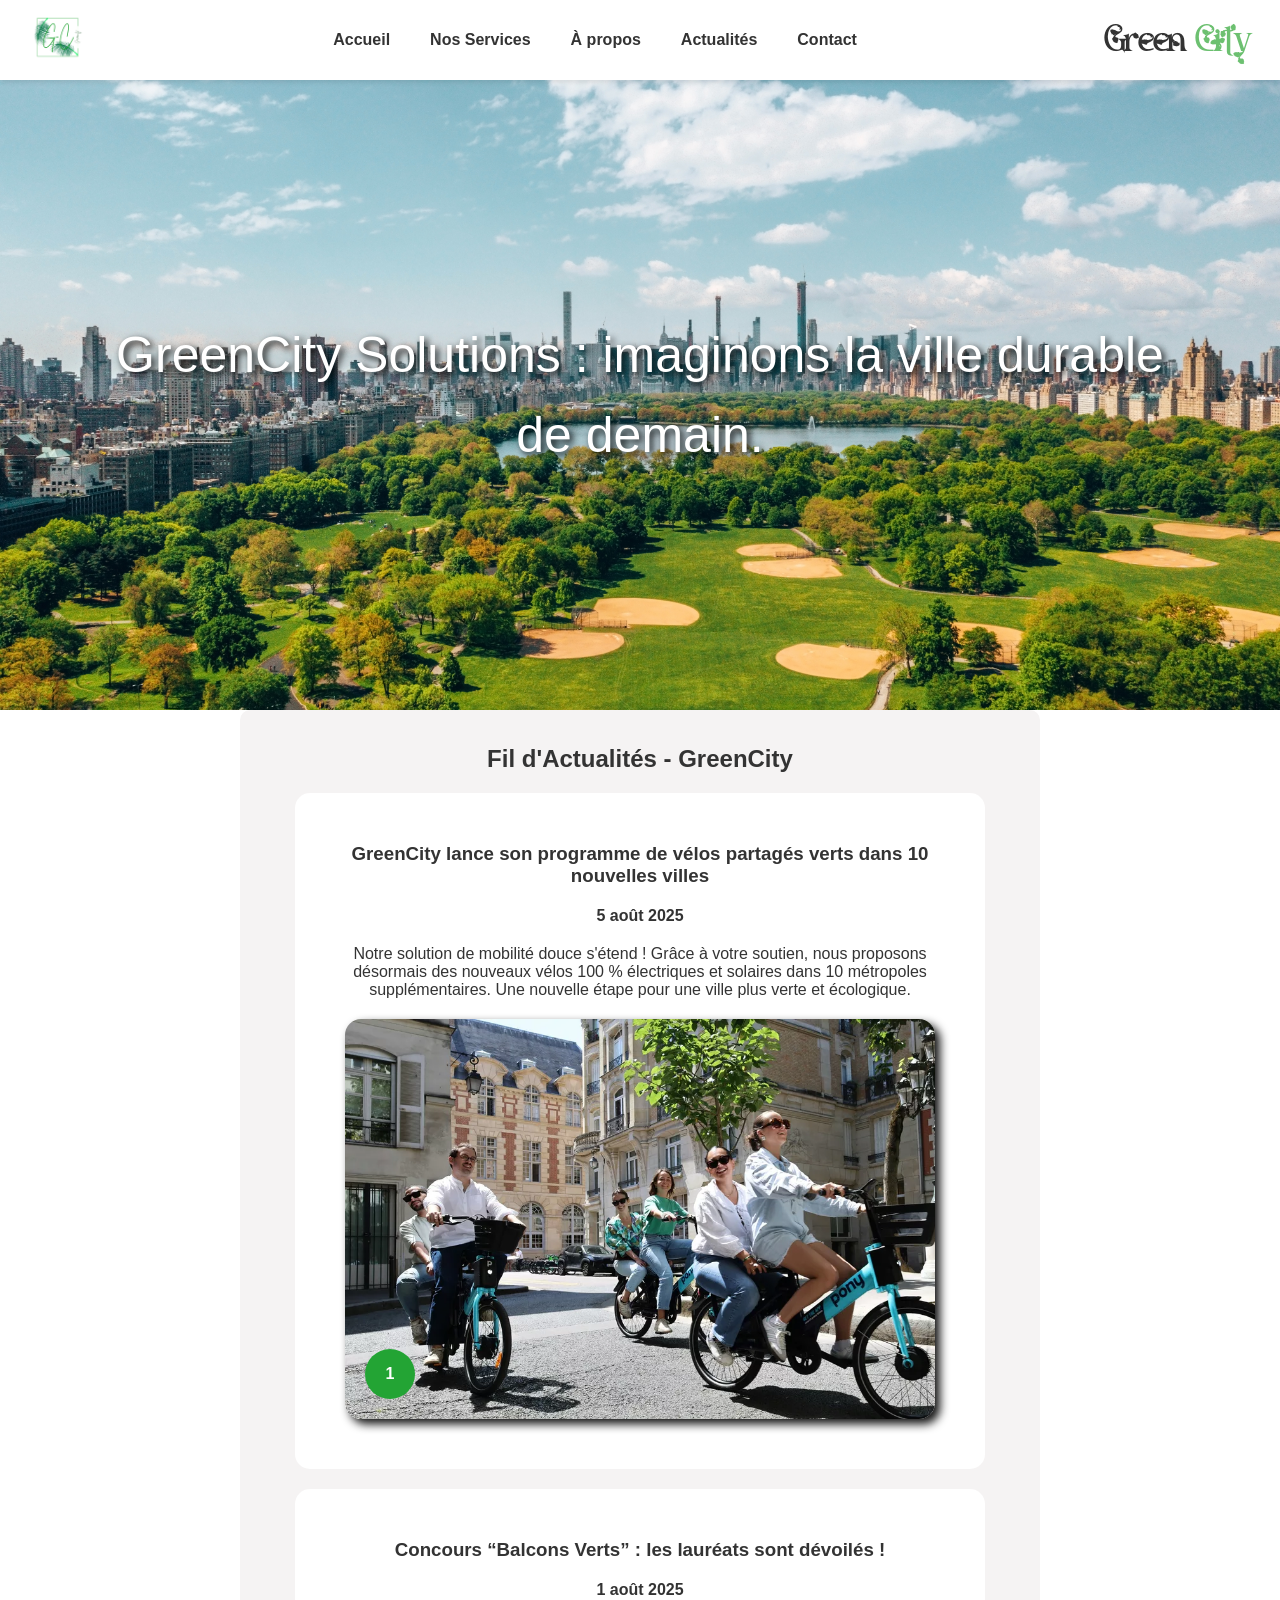
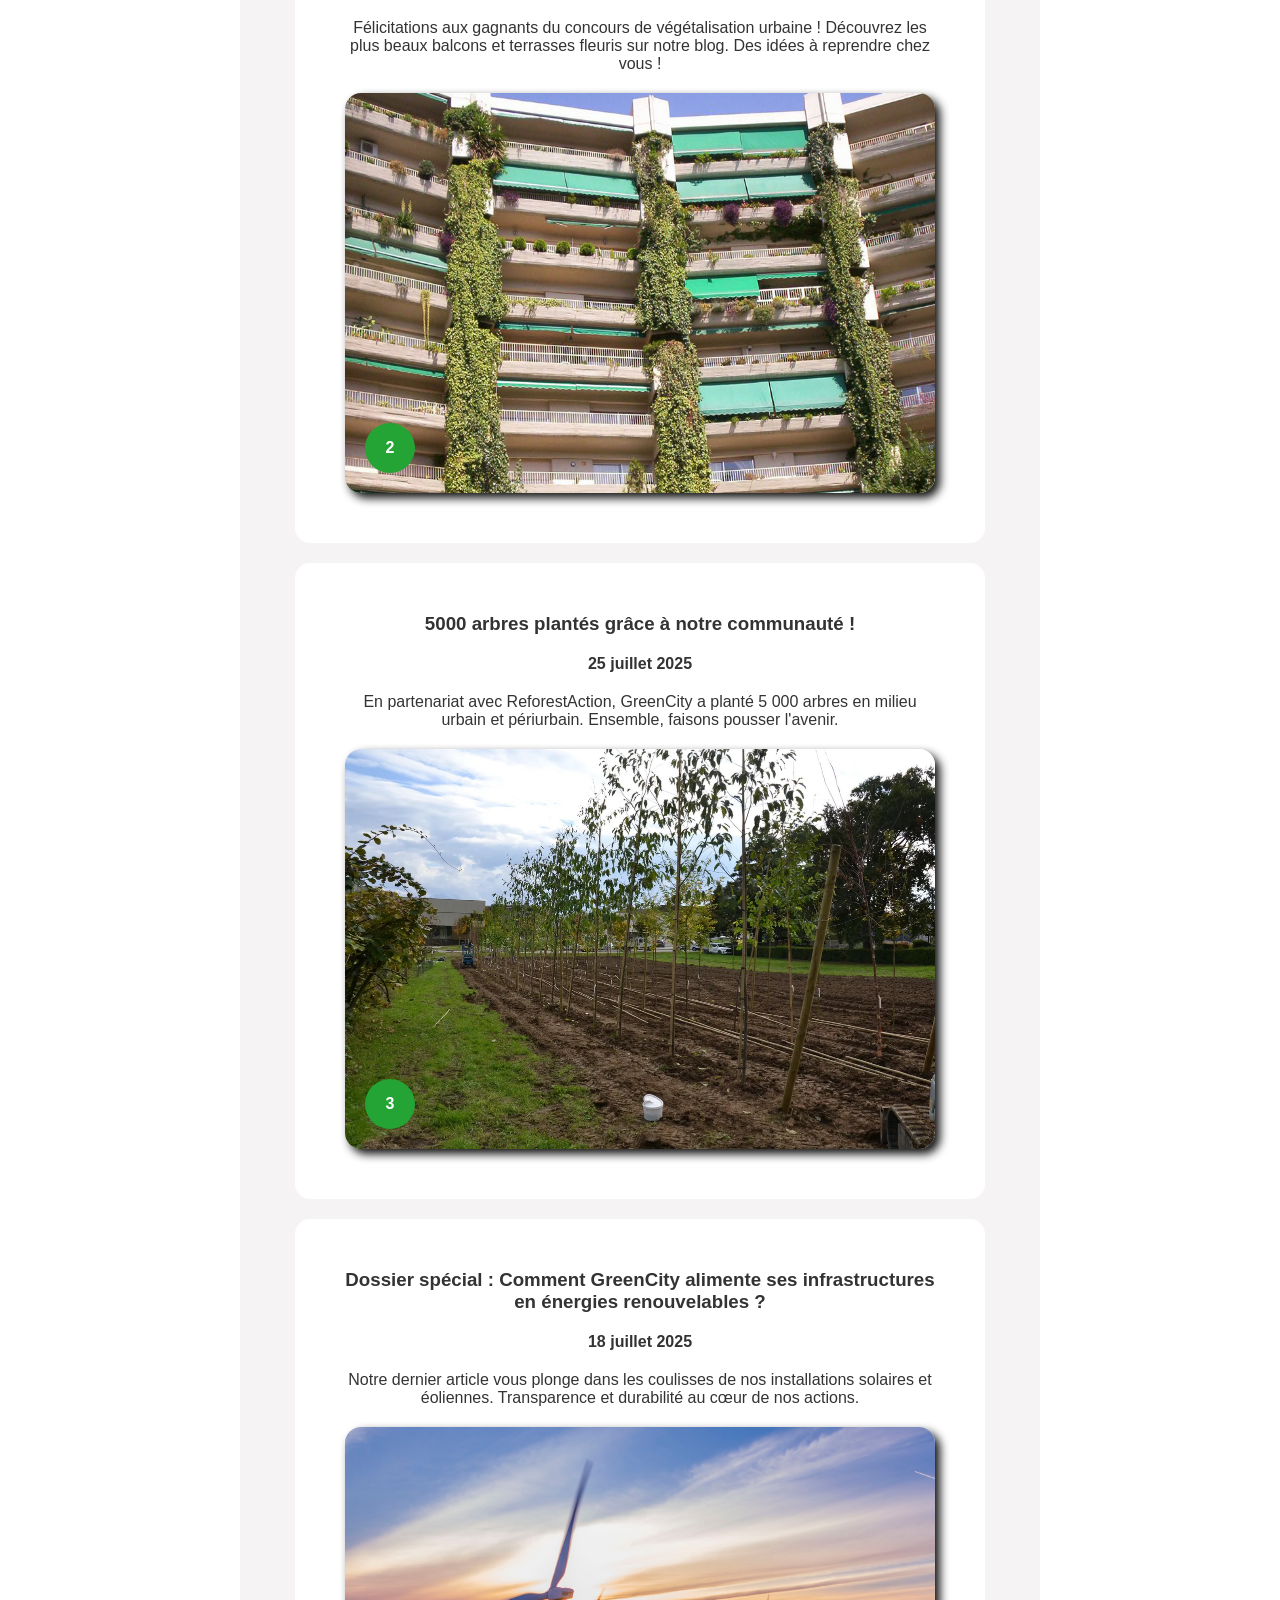
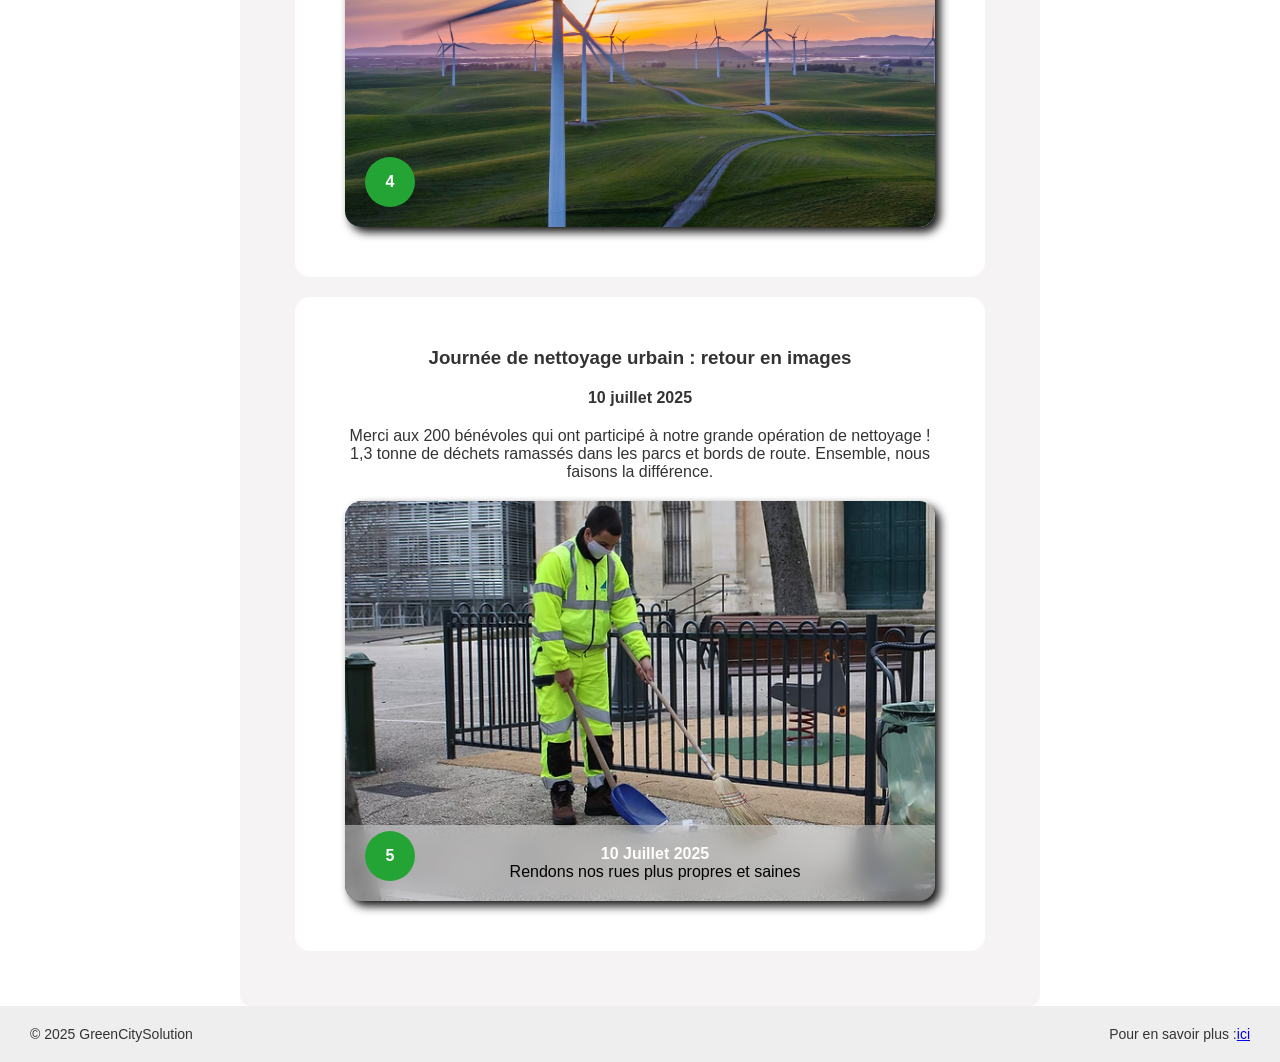
<file: Green_actu/indexactualité.html>
<!--Html Actualités-->

<!DOCTYPE html>
<html lang="en">
<head>
    <meta charset="UTF-8">
    <meta name="viewport" content="width=device-width, initial-scale=1.0">
    <title>GreenCity</title>
    <link rel="stylesheet" href="../Green_actu/style4.css/actualité.css">
  <link href="https://cdn.discordapp.com/attachments/1399741780542623799/1402204573246029964/NATURAL_FOLKLORE_DEMO.otf?ex=68931045&is=6891bec5&hm=fb37568f567a6428057d4f90b2d0881cb2ea9f1a225c21dfa65404b3b1bea9c2&" rel="stylesheet">
    <link rel="shortcut icon" href="../Green_accueil/image/logoarrondis.png" />
</head>
<body>
    <!-- ici c'est la nav bar :) -->
  <nav class="navbar">
    <div class="logo-navbar">
      <a href="../index.html">
        <img src="../Green_accueil/image/logo_green.png" alt="Logo GreenCity"/> 
      </a>
    </div>
    <div class="menu-navbar">
      <a href="../index.html">Accueil</a>
      <a href="../Green_nosservices/index(Nos-Services).html">Nos Services</a>
      <a href="../Green_apropos/apropos.html">À propos</a>
      <a href="#">Actualités</a>
      <a href="../Green_contact/indexcontact.html">Contact</a>
    </div>
    <div class="titre-navbar">
      <h1>Green <span>City</span></h1>
    </div>
  </nav>

  <!-- header, ici c'est la phrase d'accroche -->
  <header>
    <div class="hero-center">
      <p class="accroche">
       GreenCity Solutions : imaginons la ville durable de demain.
      </p>
    </div>
  </header>
<section id="news-feed" style="font-family: Arial, sans-serif; max-width: 800px; margin: auto;">
    <h1> Fil d'Actualités - GreenCity</h1>

  <!--Section Actu 1-->
   <article>
    <div class="annonce-text">
    <h3> GreenCity lance son programme de vélos partagés verts dans 10 nouvelles villes</h3>
    <p><strong> 5 août 2025</strong></p>
    <p>Notre solution de mobilité douce s'étend ! Grâce à votre soutien, nous proposons désormais des nouveaux vélos 100 % électriques et solaires dans 10 métropoles supplémentaires. Une nouvelle étape pour une ville plus verte et écologique. </p>
  </div>
  
    <!--Carte Actu 1-->

<div class="wrapper">
  <div class="container">
    <input type="radio" name="carte" id="c1" checked>
    <label for="c1" class="card">
      <div class="icon">1</div>
      <div class="description">
        <h4>5 Août 2025</h4>
        <p><strong>Vélos pour tous!!</p></strong>
      </div>
    </label>
  </div>
</div>
  </div>
</article>


  <!--Section Actu 2-->
   <article>
    <div class="annonce-text">
    <h3> Concours “Balcons Verts” : les lauréats sont dévoilés !</h3>
    <p><strong> 1 août 2025</strong></p>
    <p>Félicitations aux gagnants du concours de végétalisation urbaine ! Découvrez les plus beaux balcons et terrasses fleuris sur notre blog. Des idées à reprendre chez vous ! </p>
</div>

    <!--Image Actu 2-->
<div class="wrapper">
  <div class="container">
    <input type="radio" name="carte" id="c2" checked>
    <label for="c2" class="card">
      <div class="icon">2</div>
      <div class="description">
        <h4>1 Août 2025</h4>
        <p>Acceuilez le vert dans vos maisons!!</p>
      </div>
    </label>
  </div>
</div>
</article>

  <!--Section Actu 3-->
  <article>
    <div class="annonce-text">
    <h3> 5000 arbres plantés grâce à notre communauté !</h3>
    <p><strong> 25 juillet 2025</strong></p>
    <p>En partenariat avec ReforestAction, GreenCity a planté 5 000 arbres en milieu urbain et périurbain. Ensemble, faisons pousser l'avenir.</p>
</div>
    <!--Image Actu 3-->

    <div class="wrapper">
  <div class="container">
    <input type="radio" name="carte" id="c3" checked>
    <label for="c3" class="card">
      <div class="icon">3</div>
      <div class="description">
        <h4>25 Juillet 2025</h4>
        <p>Plantons un nouvel avenir!!</p>
      </div>
    </label>
  </div>
</div>

</article>

  <!--Section Actu 4-->
  <article>
    <div class="annonce-text">
    <h3>Dossier spécial : Comment GreenCity alimente ses infrastructures en énergies renouvelables ?</h3>
    <p><strong>18 juillet 2025</strong></p>
    <p>Notre dernier article vous plonge dans les coulisses de nos installations solaires et éoliennes. Transparence et durabilité au cœur de nos actions.</p>
</div>

    <!--Image Actu 4-->

<div class="wrapper">
  <div class="container">
  <input type="radio" name="carte" id="c4" checked>
    <label for="c4" class="card">
      <div class="icon">4</div>
      <div class="description">
        <h4>18 Juillet 2025</h4>
        <p>Energies renouvelables</p>
      </div>
    </label>
  </div>
</div>

</article>

  <!--Section Actu 5-->
  <article>
    <div class="annonce-text">
    <h3> Journée de nettoyage urbain : retour en images</h3>
    <p><strong> 10 juillet 2025</strong></p>
    <p>Merci aux 200 bénévoles qui ont participé à notre grande opération de nettoyage ! 1,3 tonne de déchets ramassés dans les parcs et bords de route. Ensemble, nous faisons la différence.</p>
</div>

    <!--Image Actu 5-->
        <div class="wrapper">
        <div class="container">
        <input type="radio" name="carte" id="c5" checked>
          <label for="c5" class="card">
      <div class="icon">5</div>
      <div class="description">
        <h4>10 Juillet 2025</h4>
        <p>Rendons nos rues plus propres et saines</p>
      </div>
    </label>
  </div>
</div>

</article>
</section>
 <!-- footer (bas de page) -->
  <footer>
    <p>© 2025 GreenCitySolution</p>
    <p>Pour en savoir plus :<a href="https://www.campus-motech.fr/">ici</a></p>
  </footer>
</body>
</html>

<!--Fin Html Actualités-->
</file>
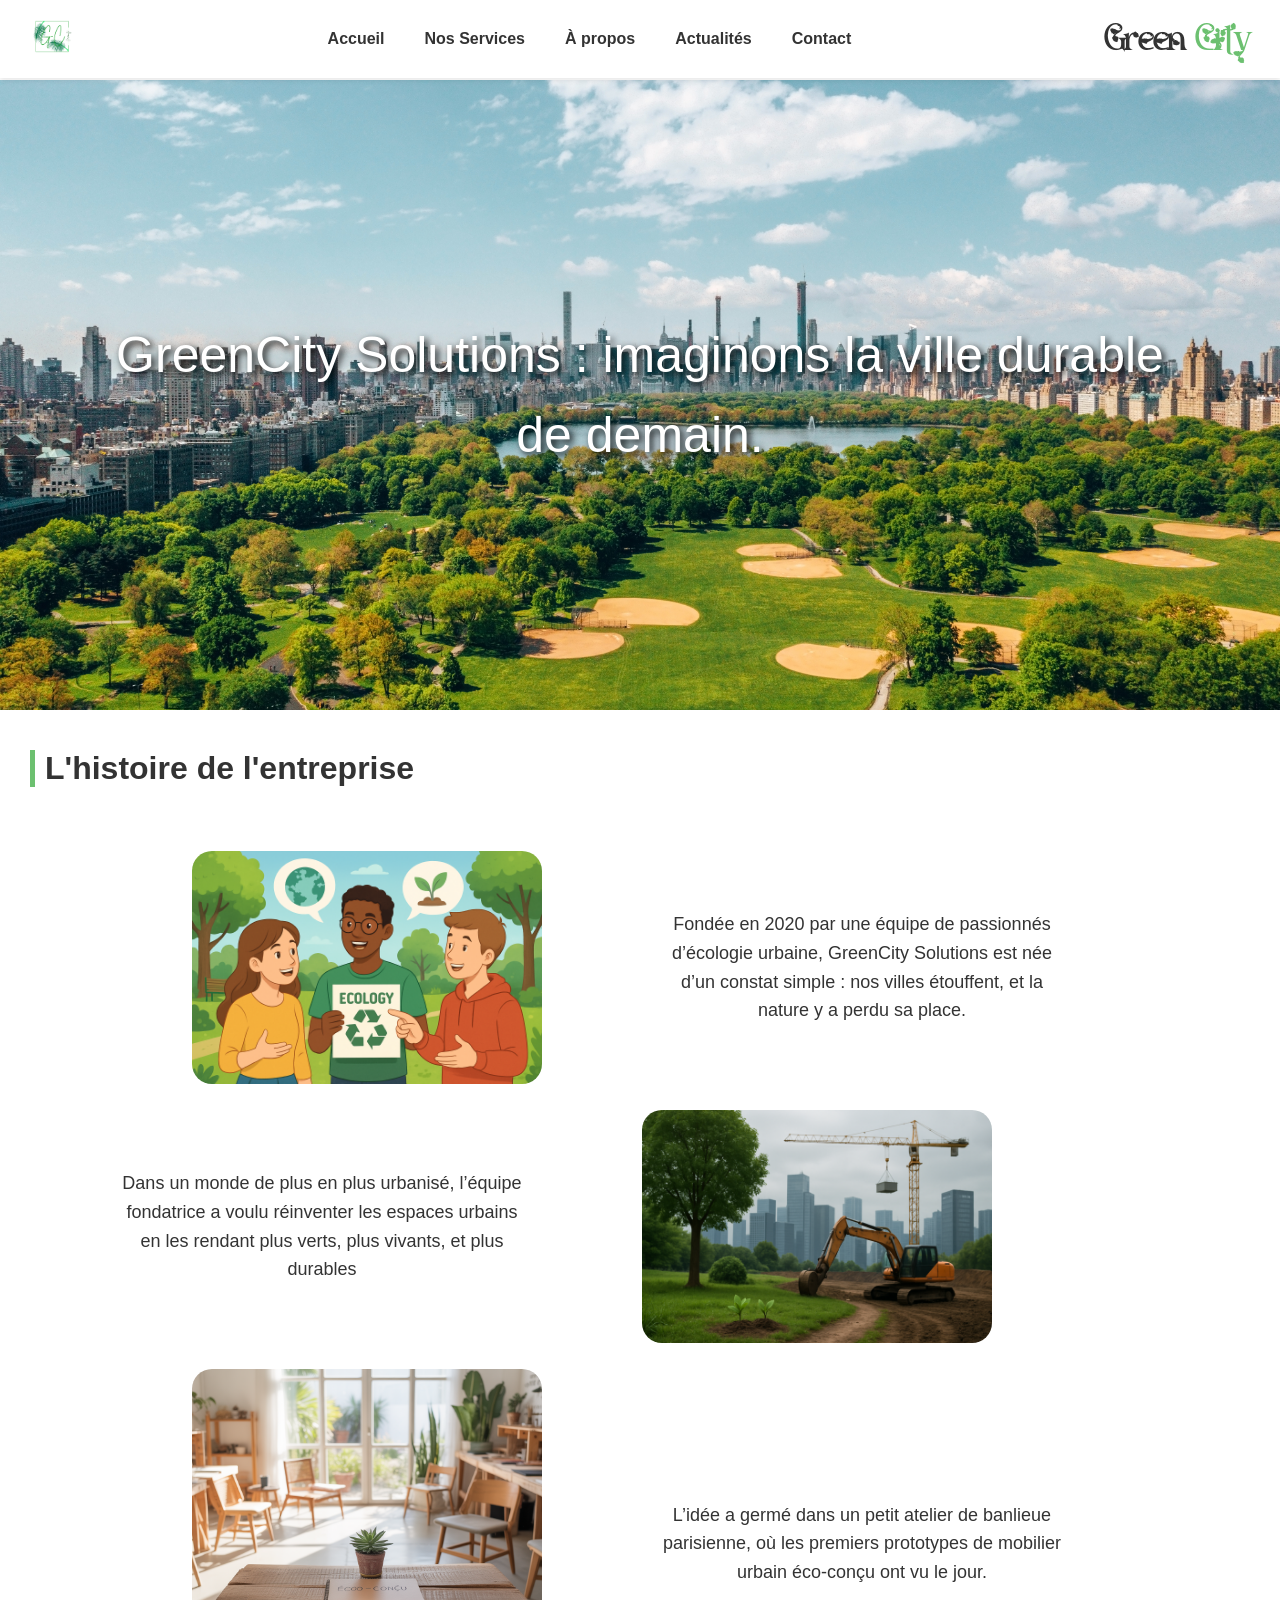
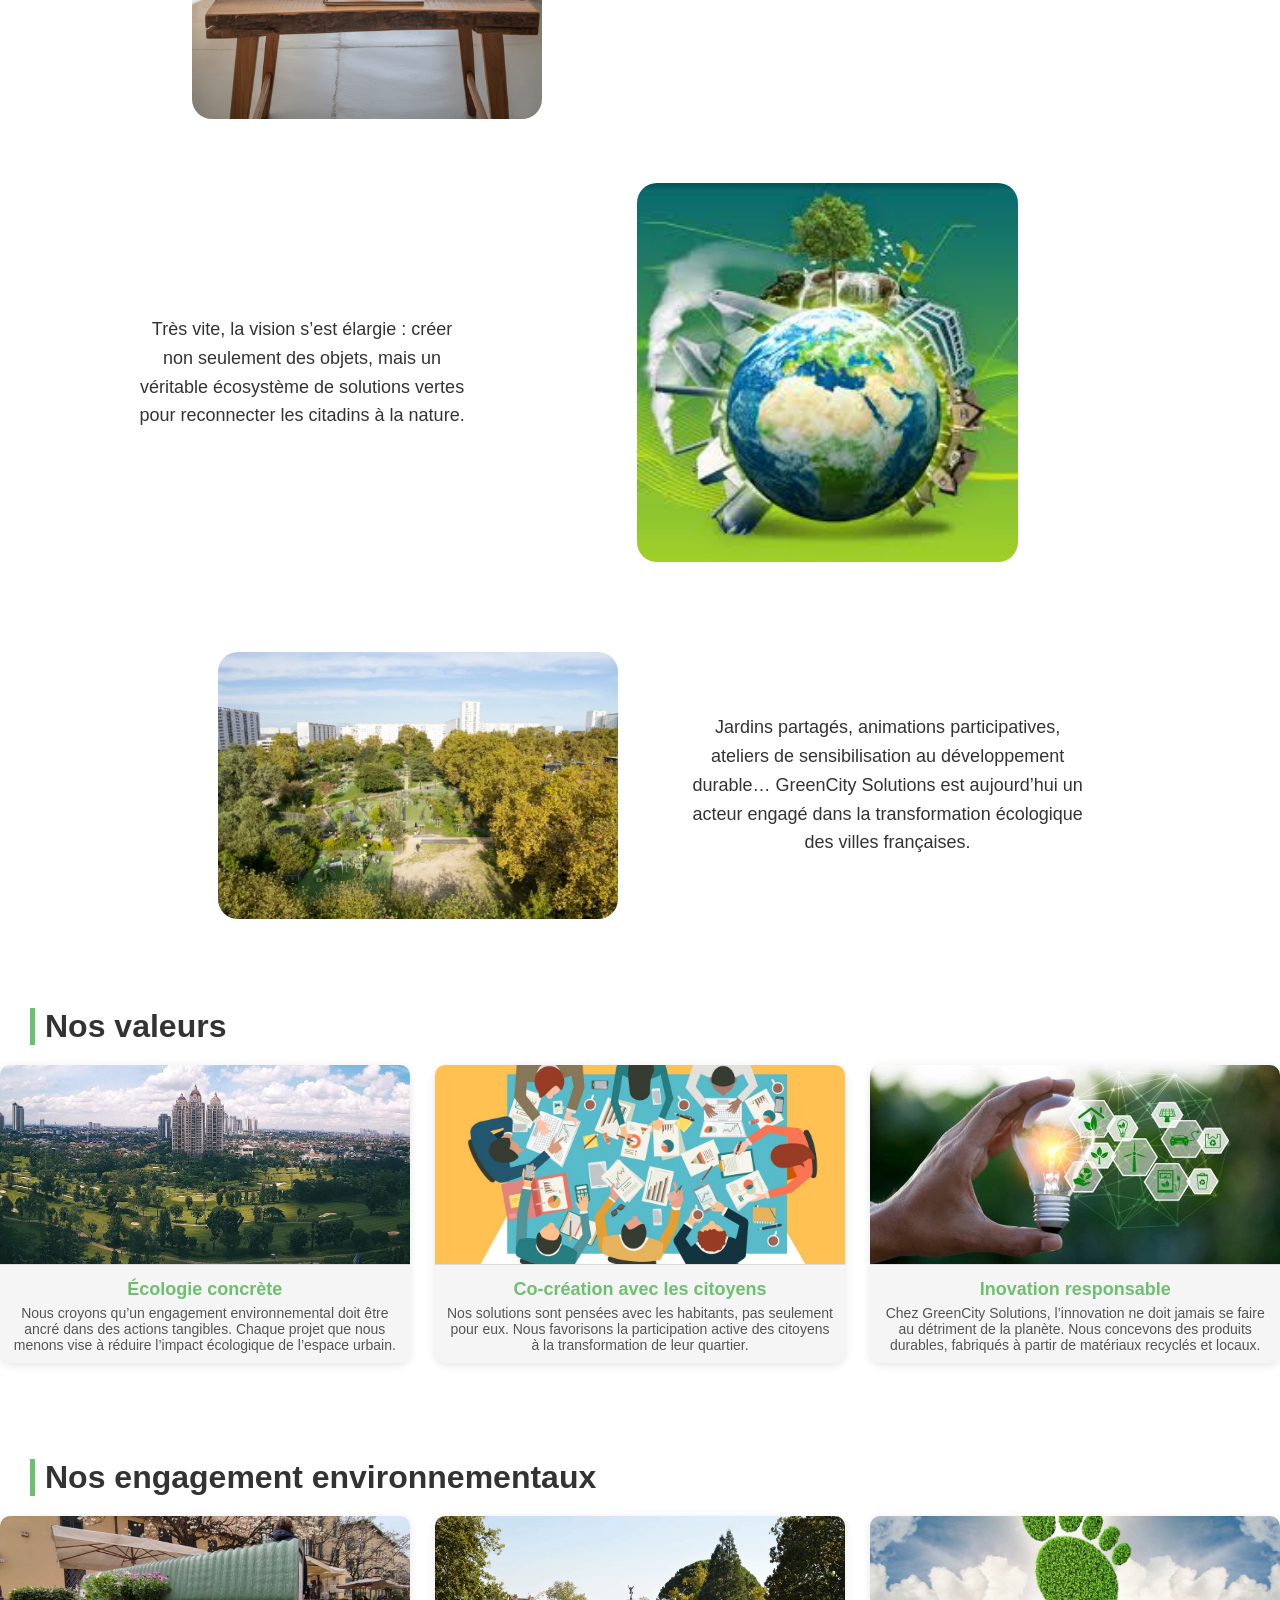
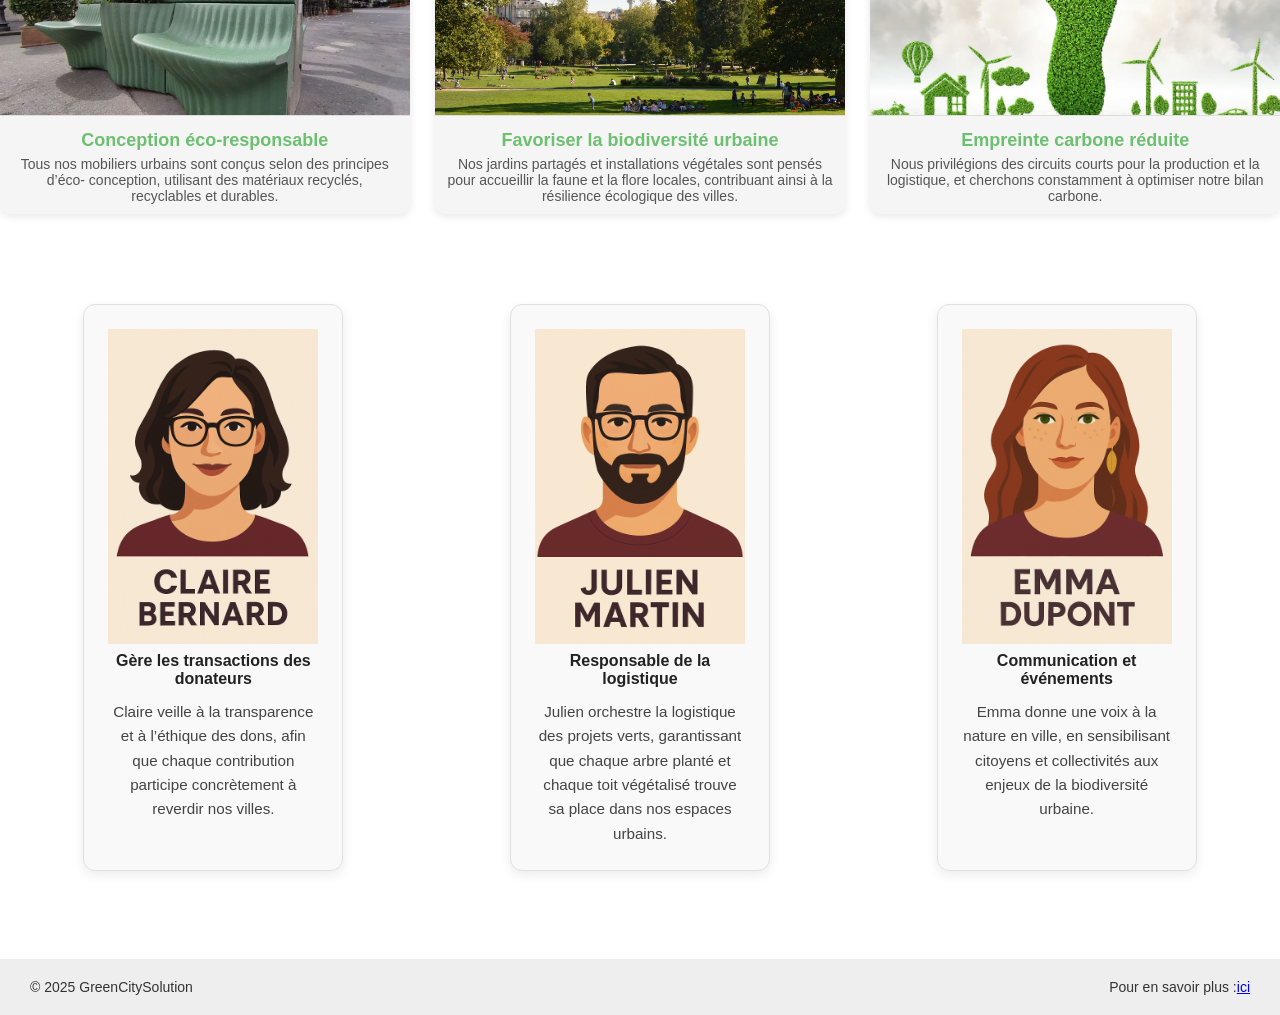
<file: Green_apropos/apropos.html>
<!DOCTYPE html>
<html lang="fr">
<head>
  <meta charset="UTF-8" />
  <meta name="viewport" content="width=device-width, initial-scale=1" />
  <title>GreenCity</title>
  <link rel="shortcut icon" href="../Green_accueil/image/logoarrondis.png"/>
  <link rel="stylesheet" href="../Green_apropos/CSS/style.css" />
</head>
<body>

  <!-- ici c'est la nav bar :) -->
  <nav class="navbar">
    <div class="logo-navbar">
      <a href="../index.html">
        <img src="../Green_accueil/image/logo_green.png" alt="Logo GreenCity"/> 
      </a>
    </div>
    <div class="menu-navbar">
      <a href="../index.html">Accueil</a>
      <a href="../Green_nosservices/index(Nos-Services).html">Nos Services</a>
      <a href="#">À propos</a>
      <a href="../Green_actu/indexactualité.html">Actualités</a>
      <a href="../Green_contact/indexcontact.html">Contact</a>
    </div>
    <div class="titre-navbar">
      <h1>Green <span>City</span></h1>
    </div>
  </nav>

  <!-- header, ici c'est la phrase d'accroche -->
  <header>
    <div class="hero-center">
      <p class="accroche">
       GreenCity Solutions : imaginons la ville durable de demain.
      </p>
    </div>
  </header>
      
  <h2 style="text-align: left;">L'histoire de l'entreprise</h2>

    <div class="box1">
        <img src="img/débatparc.png" alt="Personne qui parle" class="img">
          <p class="text" style="text-align: center;">
            Fondée en 2020 par une équipe de passionnés d’écologie urbaine, GreenCity Solutions est née d’un constat simple : nos villes étouffent, et la nature y a perdu sa place.
          </p>
    </div>

    <div class="box2">
      <img src="img/urbanisation.png" class="img">
        <p class="text" style="text-align: center;">
          Dans un monde de plus en plus urbanisé, l’équipe fondatrice a voulu réinventer les espaces urbains en les rendant plus verts, plus vivants, et plus durables
        </p>
    </div>

    <div class="box3">
      <img src="img/atelier.png" class="img">
        <p class="text" style="text-align: center;">
          L’idée a germé dans un petit atelier de banlieue parisienne, où les premiers prototypes de mobilier urbain éco-conçu ont vu le jour.
        </p>
    </div>

    <div class="box4">
      <img src="img/vision.jpg" class="img">
        <p class="text" style="text-align: center;">
          Très vite, la vision s’est élargie : créer non seulement des objets, mais un véritable écosystème de solutions vertes pour reconnecter les citadins à la nature.
        </p>
    </div>

    <div class="box5">
      <img src="img/parc.jpg" class="img">
        <p class="text" style="text-align: center;">
          Jardins partagés, animations participatives, ateliers de sensibilisation au développement durable… GreenCity Solutions est aujourd’hui un acteur engagé dans la transformation écologique des villes françaises.
        </p>
    </div>

      <h2>Nos valeurs</h2>

    <div class="img-emplacement">
      <div class="card">
        <img src="img/impactécologique.jpg" alt="Impact écologique" />
          <h3>Écologie concrète</h3>
              <p>
                  Nous croyons qu’un engagement environnemental doit être ancré dans des actions tangibles. Chaque projet que nous menons vise à réduire l’impact écologique de l’espace urbain.
              </p>
      </div>

      <div class="card">
        <img src="img/co-création.jpg" alt="Écoresponsable" />
          <h3>Co-création avec les citoyens</h3>
            <p>
              Nos solutions sont pensées avec les habitants, pas seulement pour 	eux. Nous favorisons la participation active des citoyens à la 	transformation de leur quartier.
            </p>
      </div>

      <div class="card">
        <img src="img/inovationresponsable.jpg" alt="Construisons" />
          <h3>Inovation responsable</h3>
            <p>
              Chez GreenCity Solutions, l’innovation ne doit jamais se faire au 	détriment de la planète. Nous concevons des produits durables, 	fabriqués à partir de matériaux recyclés et locaux.
            </p>
      </div>
  </div>

<br><br>

      <h2>Nos engagement environnementaux</h2>

    <div class="img-emplacement">
      <div class="card">
        <img src="img/mobilieréco-conçu.jpg" alt="Impact écologique" />
        <h3>Conception éco-responsable</h3>
        <p>
          Tous nos mobiliers urbains sont conçus selon des principes d’éco-	conception, utilisant des matériaux recyclés, recyclables et 	durables.
        </p>
      </div>

      <div class="card">
        <img src="img/jardinpublic.jpg" alt="Écoresponsable" />
          <h3>Favoriser la biodiversité urbaine</h3>
            <p>
              Nos jardins partagés et installations végétales sont pensés pour 	accueillir la faune et la flore locales, contribuant ainsi à la 	résilience écologique des villes.
            </p>
      </div>

      <div class="card">
        <img src="img/empreintecarbone.jpg" alt="Construisons" />
          <h3>Empreinte carbone réduite</h3>
            <p>
              Nous privilégions des circuits courts pour la production et la 	logistique, et cherchons constamment à optimiser notre bilan 	carbone.
            </p>
      </div>
    </div>

<br><br><br>

    <div class="equipe">
  <div class="carte">
    <img src="img/clairebernard.png" alt="Claire Bernard">
      <p class="role" style="text-align: center;">Gère les transactions des donateurs</p>
      <p class="text2">
        Claire veille à la transparence et à l’éthique des dons, afin que chaque contribution participe concrètement à reverdir nos villes.
      </p>
  </div>

  <div class="carte">
    <img src="img/julienmartin.png" alt="Julien Martin">
      <p class="role" style="text-align: center;">Responsable de la logistique</p>
      <p class="text2">
        Julien orchestre la logistique des projets verts, garantissant que chaque arbre planté et chaque toit végétalisé trouve sa place dans nos espaces urbains.
      </p>
  </div>

  <div class="carte">
    <img src="img/emmadupont.png" alt="Emma Dupont">
      <p class="role" style="text-align: center;">Communication et événements</p>
      <p class="text2">
        Emma donne une voix à la nature en ville, en sensibilisant citoyens et collectivités aux enjeux de la biodiversité urbaine.
      </p>
  </div>
</div>

<br><br><br><br>
<!-- bas du site :) a vous de voir ce qu'on mets -->
  <footer>
    <p>© 2025 GreenCitySolution</p>
    <p>Pour en savoir plus :<a href="https://www.campus-motech.fr/">ici</a></p>
  </footer>
</body>
</html>
</file>
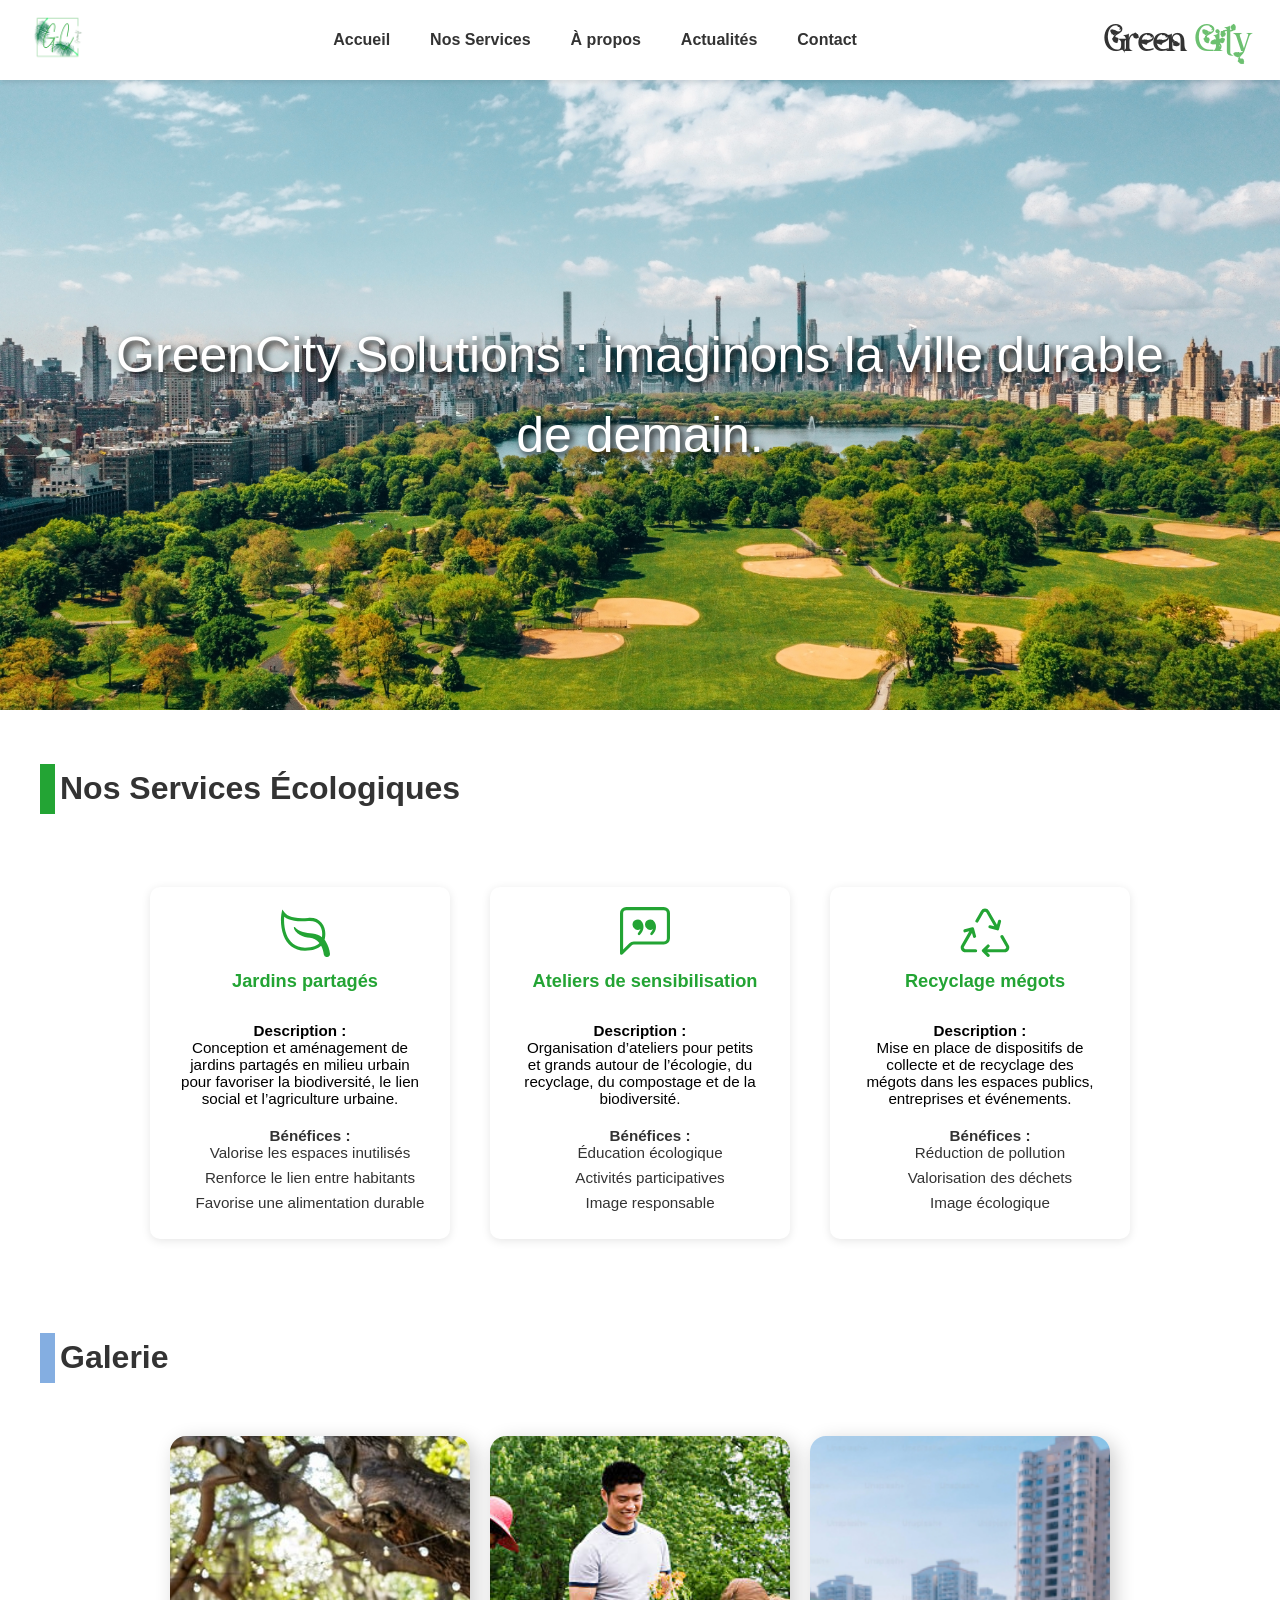
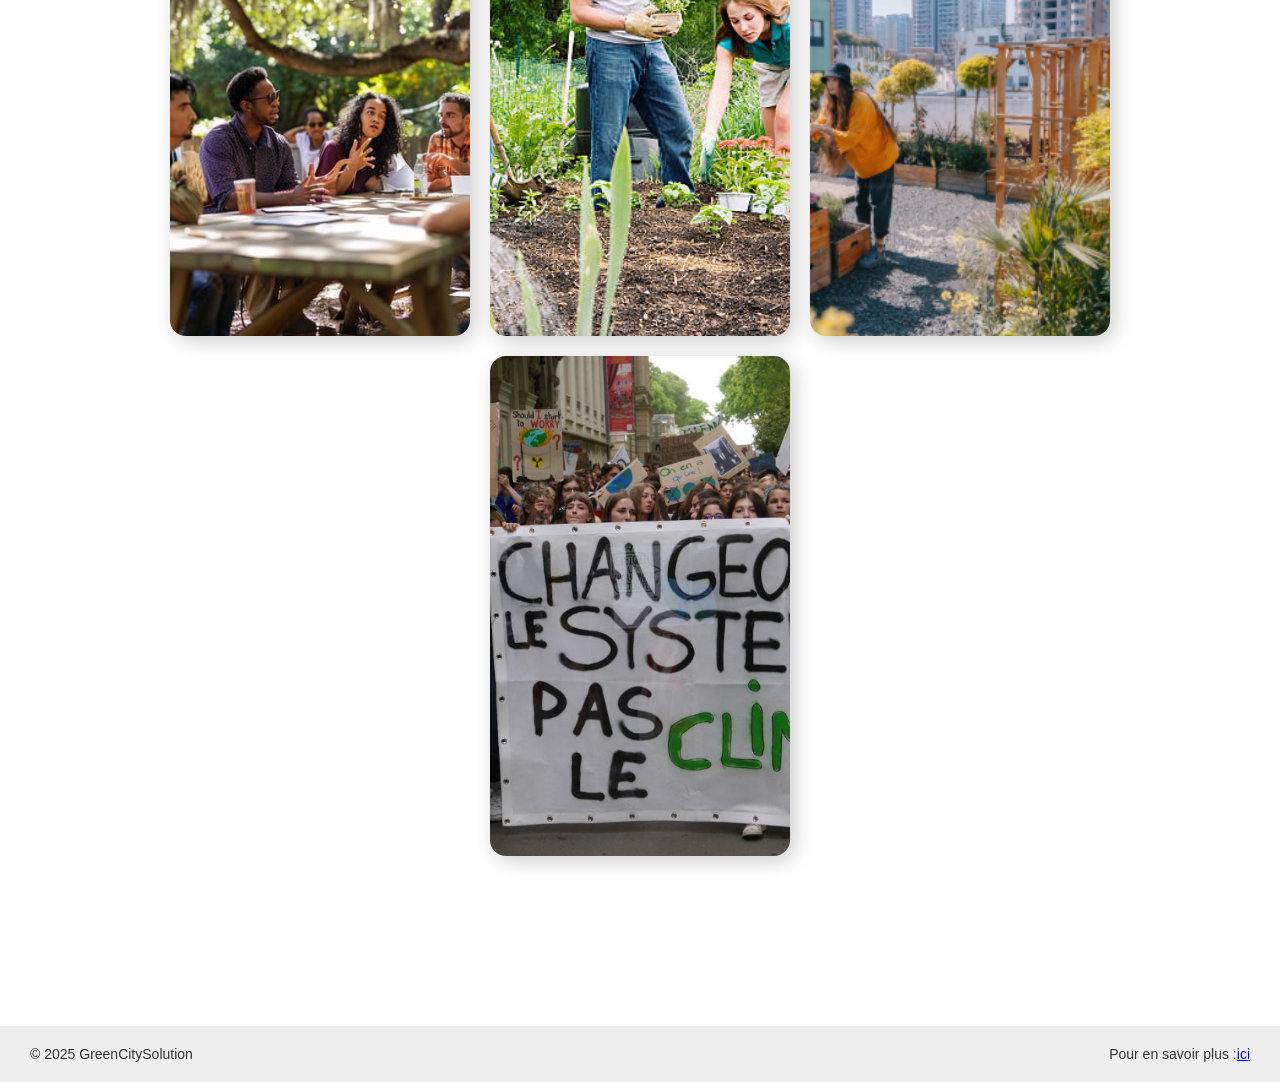
<file: Green_nosservices/index(Nos-Services).html>
<!DOCTYPE html>
<html lang="fr">
<head>
    
    <meta charset="UTF-8" />
    <meta name="viewport" content="width=device-width, initial-scale=1" />
    <title>GreenCity</title>
    <link rel="shortcut icon" href="../Green_accueil/image/logoarrondis.png" />
    <link rel="stylesheet" href="../Green_nosservices/style2/styles(Nos-Services).css"/>
    <link rel="stylesheet" href="http://www.w3.org/2000/svg">
     
</head>

<body>

  <!-- ici c'est la nav bar :) -->
  <nav class="navbar">
    <div class="logo-navbar">
      <a href="../index.html">
      <img src="../Green_accueil/image/logo_green.png" alt="Logo GreenCity" />
      </a>
    </div>
    <div class="menu-navbar">
      <a href="../index.html">Accueil</a>
      <a href="#">Nos Services</a>
      <a href="../Green_apropos/apropos.html">À propos</a>
      <a href="../Green_actu/indexactualité.html">Actualités</a>
      <a href="../Green_contact/indexcontact.html">Contact</a>
    </div>
    <div class="titre-navbar">
      <h1>Green <span>City</span></h1>
    </div>
  </nav>

  <!-- header, ici c'est la phrase d'accroche -->
  <header>
    <div class="hero-center">
      <p class="accroche">
       GreenCity Solutions : imaginons la ville durable de demain.
      </p>
    </div>
  </header>

  <!-- ===== TITRE PRINCIPAL DES SERVICES ===== -->
  <h1 class="centre">Nos Services Écologiques</h1>

  <!-- ===== SECTION DES SERVICES ===== -->
  <section class="details-services">

    <!-- === Service 1 : Jardins partagés === -->
    <div class="info-bloc" id="voir-plus1">
      <div class="service">
        <span class="logo">
          <!-- Icône SVG -->
          <svg xmlns="http://www.w3.org/2000/svg" width="50" height="50" fill="currentColor" class="bi bi-leaf" viewBox="0 0 16 16">
                    <path d="M1.4 1.7c.216.289.65.84 1.725 1.274 1.093.44 2.884.774 5.834.528l.37-.023c1.823-.06 3.117.598 3.956 1.579C14.16 6.082 14.5 7.41 14.5 8.5c0 .58-.032 1.285-.229 1.997q.198.248.382.54c.756 1.2 1.19 2.563 1.348 3.966a1 1 0 0 1-1.98.198c-.13-.97-.397-1.913-.868-2.77C12.173 13.386 10.565 14 8 14c-1.854 0-3.32-.544-4.45-1.435-1.125-.887-1.89-2.095-2.391-3.383C.16 6.62.16 3.646.509 1.902L0.73.806zm-.05 1.39c-.146 1.609-.008 3.809.74 5.728.457 1.17 1.13 2.213 2.079 2.961.942.744 2.185 1.22 3.83 1.221 2.588 0 3.91-.66 4.609-1.445-1.789-2.46-4.121-1.213-6.342-2.68-.74-.488-1.735-1.323-1.844-2.308-.023-.214.237-.274.38-.112 1.4 1.6 3.573 1.757 5.59 2.045 1.227.215 2.21.526 3.033 1.158.058-.39.075-.782.075-1.158 0-.91-.288-1.988-.975-2.792-.626-.732-1.622-1.281-3.167-1.229l-.316.02c-3.05.253-5.01-.08-6.291-.598a5.3 5.3 0 0 1-1.4-.811"/>
                </svg>
        </span>
        <h2>Jardins partagés</h2>
      </div>
      <p class="description"><strong>Description :</strong><br>
        Conception et aménagement de jardins partagés en milieu urbain pour favoriser la biodiversité, le lien social et l’agriculture urbaine.
      </p>
      <ul>
        <strong>Bénéfices :</strong>
        <li>Valorise les espaces inutilisés</li>
        <li>Renforce le lien entre habitants</li>
        <li>Favorise une alimentation durable</li>
      </ul>
    </div>

    <!-- === Service 2 : Ateliers de sensibilisation === -->
    <div class="info-bloc" id="voir-plus2">
      <div class="service">
        <span class="logo">
          <!-- Icône SVG -->
          <svg xmlns="http://www.w3.org/2000/svg" width="50" height="50" fill="currentColor" class="bi bi-chat-left-quote" viewBox="0 0 16 16">
                    <path d="M14 1a1 1 0 0 1 1 1v8a1 1 0 0 1-1 1H4.414A2 2 0 0 0 3 11.586l-2 2V2a1 1 0 0 1 1-1zM2 0a2 2 0 0 0-2 2v12.793a.5.5 0 0 0 .854.353l2.853-2.853A1 1 0 0 1 4.414 12H14a2 2 0 0 0 2-2V2a2 2 0 0 0-2-2z"/>
                    <path d="M7.066 4.76A1.665 1.665 0 0 0 4 5.668a1.667 1.667 0 0 0 2.561 1.406c-.131.389-.375.804-.777 1.22a.417.417 0 1 0 .6.58c1.486-1.54 1.293-3.214.682-4.112zm4 0A1.665 1.665 0 0 0 8 5.668a1.667 1.667 0 0 0 2.561 1.406c-.131.389-.375.804-.777 1.22a.417.417 0 1 0 .6.58c1.486-1.54 1.293-3.214.682-4.112z"/>
                </svg>
        </span>
        <h2>Ateliers de sensibilisation</h2>
      </div>
      <p class="description"><strong>Description :</strong><br>
        Organisation d’ateliers pour petits et grands autour de l’écologie, du recyclage, du compostage et de la biodiversité.
      </p>
      <ul>
        <strong>Bénéfices :</strong>
        <li>Éducation écologique</li>
        <li>Activités participatives</li>
        <li>Image responsable</li>
      </ul>
    </div>

    <!-- === Service 3 : Recyclage mégots === -->
    <div class="info-bloc" id="voir-plus3">
      <div class="service">
        <span class="logo">
          <!-- Icône SVG -->
          <svg xmlns="http://www.w3.org/2000/svg" width="50" height="50" fill="currentColor" class="bi bi-recycle" viewBox="0 0 16 16">
                    <path d="M9.302 1.256a1.5 1.5 0 0 0-2.604 0l-1.704 2.98a.5.5 0 0 0 .869.497l1.703-2.981a.5.5 0 0 1 .868 0l2.54 4.444-1.256-.337a.5.5 0 1 0-.26.966l2.415.647a.5.5 0 0 0 .613-.353l.647-2.415a.5.5 0 1 0-.966-.259l-.333 1.242zM2.973 7.773l-1.255.337a.5.5 0 1 1-.26-.966l2.416-.647a.5.5 0 0 1 .612.353l.647 2.415a.5.5 0 0 1-.966.259l-.333-1.242-2.545 4.454a.5.5 0 0 0 .434.748H5a.5.5 0 0 1 0 1H1.723A1.5 1.5 0 0 1 .421 12.24zm10.89 1.463a.5.5 0 1 0-.868.496l1.716 3.004a.5.5 0 0 1-.434.748h-5.57l.647-.646a.5.5 0 1 0-.708-.707l-1.5 1.5a.5.5 0 0 0 0 .707l1.5 1.5a.5.5 0 1 0 .708-.707l-.647-.647h5.57a1.5 1.5 0 0 0 1.302-2.244z"/>
                </svg>
        </span>
        <h2>Recyclage mégots</h2>
      </div>
      <p class="description"><strong>Description :</strong><br>
        Mise en place de dispositifs de collecte et de recyclage des mégots dans les espaces publics, entreprises et événements.
      </p>
      <ul>
        <strong>Bénéfices :</strong>
        <li>Réduction de pollution</li>
        <li>Valorisation des déchets</li>
        <li>Image écologique</li>
      </ul>
    </div>
  </section>

  <!-- ===== SECTION GALERIE PHOTO ===== -->
  <h1 class="bas">Galerie</h1>
  <section class="photo">
    <div class="container">

      <!-- === Photo 1 === -->
      <input type="checkbox" id="img1" class="lightbox-toggle">
      <label for="img1" class="card" style="background-image: url('../Green_nosservices/image2/1.jpg');">
        <div class="descriptionH"><h3>Photo 1</h3></div>
      </label>
      <div class="lightbox">
        <label for="img1">
          <img src="../Green_nosservices/image2/1.jpg" alt="Photo 1">
        </label>
      </div>

      <!-- === Photo 2 === -->
      <input type="checkbox" id="img2" class="lightbox-toggle">
      <label for="img2" class="card" style="background-image: url('../Green_nosservices/image2/2.jpg');">
        <div class="descriptionH"><h3>Photo 2</h3></div>
      </label>
      <div class="lightbox">
        <label for="img2">
          <img src="../Green_nosservices/image2/2.jpg" alt="Photo 2">
        </label>
      </div>

      <!-- === Photo 3 === -->
      <input type="checkbox" id="img3" class="lightbox-toggle">
      <label for="img3" class="card" style="background-image: url('../Green_nosservices/image2/3.jpg');">
        <div class="descriptionH"><h3>Photo 3</h3></div>
      </label>
      <div class="lightbox">
        <label for="img3">
          <img src="../Green_nosservices/image2/3.jpg" alt="Photo 3">
        </label>
      </div>

      <!-- === Photo 4 === -->
      <input type="checkbox" id="img4" class="lightbox-toggle">
      <label for="img4" class="card" style="background-image: url('../Green_nosservices/image2/4.jpg');">
        <div class="descriptionH"><h3>Photo 4</h3></div>
      </label>
      <div class="lightbox">
        <label for="img4">
          <img src="../Green_nosservices/image2/4.jpg" alt="Photo 4">
        </label>
      </div>

    </div>
  </section>

  <!-- ===== FOOTER / BAS DE PAGE ===== -->
  <footer>
    <p>© 2025 GreenCitySolution</p>
    <p>Pour en savoir plus :<a href="https://www.campus-motech.fr/">ici</a></p>
  </footer>

</body>
</html>
</file>
<file: Green_actu/style4.css/actualité.css>
/*CSS Actualité*/
@font-face {
    font-family: "NaturalFolklore";
    src: url('../font/NATURAL\ FOLKLORE\ DEMO.otf') format('opentype');
}
/* ===== mise en page ===== */
* {
  margin: 0;
  padding: 0;
  box-sizing: border-box;
}

body {
  font-family: 'Open Sans', sans-serif;
  color: #333;
  background: #fff;
  scroll-behavior: smooth;
}

/* ===== navbar ===== */
.navbar {
  position: fixed;
  top: 0;
  left: 0;
  width: 100%;
  background-color: transparent;
  backdrop-filter: blur(6px);
  display: flex;
  justify-content: space-between;
  align-items: center;
  padding: 13px 30px;
  box-shadow: 0 2px 5px rgba(0, 0, 0, 0.1);
  z-index: 1000;
}

.logo-navbar img {
  height: 50px;
  width: auto;
}

.menu-navbar {
  display: flex;
  gap: 20px;
  justify-content: center;
  flex: 1;
}

.menu-navbar a {
  text-decoration: none;
  font-weight: bold;
  color: #333;
  transition: color 0.3s ease;
  padding: 0 10px;
}

.menu-navbar a:hover {
  color: #6cc070;
}

.titre-navbar h1 {
  font-family: "NaturalFolklore", sans-serif;
  font-size: 26px;
}

.titre-navbar span {
  color: #6cc070;
}

/* ===== ici c'est le header ===== */
header {
  margin-top: 80px;
  background: url(../img/villeverte.jpg) no-repeat center center;
  background-size: cover;
  height: 70vh;
  display: flex;
  align-items: center;
  justify-content: center;
  text-align: center;
  color: white;
  padding: 0 20px;
  
}

.hero-center {
  max-width: 90%;
}

/* ===== ici c'est le texte d'accroche ===== */
.accroche {
  font-size: 50px;
  font-weight: 500;
  line-height: 1.6;
  font-family: 'Franklin Gothic Medium', 'Arial Narrow', Arial, sans-serif;
  padding: 20px;
  border-radius: 12px;
  text-shadow: 3px 3px 7px rgb(0, 0, 0);
}

 /*Contour gris + alignement du texte*/

#news-feed {
    font-family: "NaturalFolklore";
    background-color: #f5f3f3;
    border-radius: 10px;
    margin: 20px;
    padding: 35px;
    border-color: #dcf9d7;
    text-align: center;
    margin-top: 60px; /* Ajuste selon ce que tu veux */
}

.annonce-text h3 {
  padding-bottom: 20px; /* Ajoute de l'espace en bas du header */
}


.annonce-text p {
padding-bottom: 20px;
}

h4 {
 font-family: 'Gill Sans', 'Gill Sans MT', Calibri, 'Trebuchet MS', sans-serif;
 color: rgb(255, 253, 253);
}
    
/*Tout ce qui concernent les cartes*/

.card {
  width: 1000px; /* ou ajusté selon ton design */
  height: 400px;
  border-radius: 1rem;
  background-size: cover;
  overflow: hidden;
  display: flex;
  justify-content: center;
  align-items: flex-end;
  position: relative;
  transition: .6s cubic-bezier(.28, -0.03, 0, 0.99);
  box-shadow: 5px 5px 10px #111111;
}


.card-container {
    display: flex;
    justify-content: center;
    flex-wrap: nowrap;
    margin-top: 10px;

}

.card img {
    width: 100%;
    height: auto;

}

.card-content {
   padding: 16px;
}

/*texte en bas des cartes*/

.description {
  position: absolute;
  bottom: 0;
  left: 0;
  width: 100%;
  padding: 20px 60px 20px 90px; /* espace à gauche pour l’icône */
  background-color: rgba(255, 255, 255, 0.4);
  backdrop-filter: blur(10px);
  color: #000;
  opacity: 0;
  transform: translateY(40px);
  transition: all 0.3s ease-in-out;
  z-index: 1;
  box-sizing: border-box;
}



/*Couleur contour box et tailles*/

article {

    padding: 50px;
    border-bottom: #0d0d0d;
    background-color: #ffffff;
    border-color: black;
    border-radius: 15px;
    margin: 20px;
   

}

img {
    box-shadow: #0d0d0d;
    width: 100%;
    height: auto;
}

.wrapper{
    width: 100%;
    height: auto;
    display: flex;
    align-items: center;
    justify-content: center;
}


.container {
    display: flex;
    flex-wrap: nowrap;
    justify-content: start;
    width: 100%;
    height: auto;
}


/*Lien pour les images des cartes*/

.card[for="c1"] {
    background-image: url(../img/Bike.png);
}

.card[ for="c2"] {
   background-image: url(../img/Balcons.png);
}

.card[ for="c3"] {
   background-image: url(../img/Arbres.png);
}

.card[ for="c4"] {
   background-image: url(../img/eolienne.jpeg);
}

.card[ for="c5"] {
   background-image: url(../img/Nettoyage.png);
}

/*numérotation des cartes (1,2,3,4,5)*/

.icon {
  position: absolute;
  bottom: 20px;
  left: 20px;
  background-color: #23A434;
  color: white;
  border-radius: 50%;
  font-weight: bold;
  width: 50px;
  height: 50px;
  display: flex;
  justify-content: center;
  align-items: center;
  z-index: 2; /* au-dessus de .description */
  pointer-events: none; /* pour ne pas bloquer les clics */
}


input {
    display: none;
}

input:checked + label .description {
  opacity: 1;
  transform: translateY(0);
}

/* ===== footer (bas du site) ===== */
footer {
  display: flex;
  justify-content: space-between;
  padding: 20px 30px;
  font-size: 14px;
  background: #eee;
  flex-wrap: wrap;
  gap: 10px;
}

@media screen and (max-width: 768px) {
    .card {
        width: 100%;
        height: auto;
    }

    .card-container,
    .container {
        flex-direction: column;
        align-items: center;
    }

    article {
        padding: 20px;
        margin: 10px;
    }

    .description {
        line-height: 1.6;
        font-size: 14px;
    }
    .hero-center h1 {
    font-size: 32px;
  }

  .accroche {
    font-size: 22px;
    padding: 15px;
  }

  .navbar {
    flex-direction: column;
    align-items: center;
    gap: 10px;
    padding: 10px 0;
    text-align: center;
  }

  .menu-navbar {
    flex-direction: column;
    gap: 10px;
  }

  .titre-navbar {
    display: none;
  }

  .image-emplacement {
    flex-direction: column;
  }

  .card {
    width: 100%;
  }

  .card img {
    height: 180px;
  }
h2 {
    font-size: 24px;
    margin: 30px 0 15px;
    padding-left: 5px;
  }
}

/*Fin du CSS Actualité*/
</file>
<file: Green_apropos/CSS/style.css>
@font-face {
  font-family: "NaturalFolklore";
  src: url('../font/NATURAL\ FOLKLORE\ DEMO.otf') format('opentype');
}

/* ===== mise en page ===== */
* {
  margin: 0;
  padding: 0;
  box-sizing: border-box;
}

body {
  font-family: 'Open Sans', sans-serif;
  color: #333;
  background: #fff;
  scroll-behavior: smooth;
  font-family: "Segoe UI", "Roboto", sans-serif;
}

/* ===== navbar ===== */
.navbar {
  position: fixed;
  top: 0;
  left: 0;
  width: 100%;
  background-color: transparent;
  backdrop-filter: blur(6px);
  display: flex;
  justify-content: space-between;
  align-items: center;
  padding: 15px 30px;
  box-shadow: 0 2px 5px rgba(0, 0, 0, 0.1);
  z-index: 1000;
}

.logo-navbar img {
  height: 40px;
  width: auto;
}

.menu-navbar {
  display: flex;
  gap: 20px;
  justify-content: center;
  flex: 1;
}

.menu-navbar a {
  text-decoration: none;
  font-weight: bold;
  color: #333;
  transition: color 0.3s ease;
  padding: 0 10px;
}

.menu-navbar a:hover {
  color: #6cc070;
}

.titre-navbar h1 {
  font-family: "NaturalFolklore", sans-serif;
  font-size: 26px;
}

.titre-navbar span {
  color: #6cc070;
}

header {
  margin-top: 80px;
  background: url("../img/villeverte.jpg") no-repeat center center;
  background-size: cover;
  height: 70vh;
  display: flex;
  align-items: center;
  justify-content: center;
  text-align: center;
  color: white;
  padding: 0 20px;
}

.hero-center {
  max-width: 90%;
}

footer {
  display: flex;
  justify-content: space-between;
  padding: 20px 30px;
  font-size: 14px;
  background: #eee;
  flex-wrap: wrap;
  gap: 10px;
}

/* ===== ici c'est le texte d'accroche ===== */
.accroche {
  font-size: 50px;
  font-weight: 500;
  line-height: 1.6;
  font-family: 'Franklin Gothic Medium', 'Arial Narrow', Arial, sans-serif;
  padding: 20px;
  border-radius: 12px;
  text-shadow: 3px 3px 7px rgb(0, 0, 0);
}


/* Section titles */
h2 {
  font-family: 'Open Sans';
  font-size: 32px;
  margin: 40px 0 20px 30px;
  /* si vous voulez faire la petite barre comme l'exemple ajouté la ligne de code suivante : border-left: 5px solid #6cc070;  */
  padding-left: 10px;
}

/* ici c'est pour mettre des espaces entre nos services et a propos  */
section {
  margin-bottom: 60px;
}

/* Footer */
footer {
  display: flex;
  justify-content: space-between;
  padding: 20px 30px;
  font-size: 14px;
  background: #eee;
  flex-wrap: wrap;
  gap: 10px;
}

h2 {
  font-family: 'Open Sans', sans-serif;
  font-size: 32px;
  margin: 40px 0 20px 30px;
  padding-left: 10px;
  border-left: 5px solid #6cc070;
}

.img {
  width: 350px;
  border-radius: 20px;
}

.flex {
  display: flex;
  justify-content: space-around;
  margin: 10%;
  height: 200px;
}

.flex div {
  width: 330px;
  height: 270px;
  /* border: solid 2px black; */
  border-radius: 5px;
}
.box1 {
  display: flex;
  align-items: center;
  gap: 200px;
  max-width: 800px;
  margin: 5%;
  margin-left: 15%;
}
.box2 {
  display: flex;
  flex-direction: row-reverse;
  align-items: center;
  gap: 200px;
  max-width: 800px;
  margin: -3%;
  margin-left: 15%;
}
.box3 {
  display: flex;
  align-items: center;
  gap: 200px;
  max-width: 800px;
  margin: 5%;
  margin-left: 15%;
}
.box4 {
  display: flex;
  flex-direction: row-reverse;
  align-items: center;
  gap: 250px;
  max-width: 800px;
  margin: 4%;
  margin-left: 17%;
}

.box4 img {
  width: 180%;
  height: auto;
  object-fit: cover;
}

.box5 {
  display: flex;
  align-items: center;
  gap: 150px;
  max-width: 800px;
  margin: 7%;
  margin-left: 17%;
}

.box5 img {
  width: 50%;
}

.img-emplacement {
  display: flex;
  justify-content: space-between;
  flex-wrap: wrap;
  gap: 20px;
  margin-bottom: 20px;
}

.card {
  width: 32%;
  background: #f5f5f5;
  border-radius: 10px;
  overflow: hidden;
  box-shadow: 0 2px 8px rgba(0, 0, 0, 0.1);
  padding-bottom: 10px;
  text-align: center;
}

.card img {
  width: 100%;
  height: 200px;
  object-fit: cover;
  border-bottom: 1px solid #ddd;
}

.card h3 {
  margin: 10px 0 5px;
  font-size: 18px;
  color: #6cc070;
}

.card p {
  font-size: 14px;
  padding: 0 10px;
  color: #555;
}


.text {
  margin: -10%;
  font-size: 18px;
  line-height: 1.6;
  max-width: 400px;
  /* margin-left: 70%; */
}

.equipe {
  display: flex;
  justify-content: space-around;
  gap: 2rem; /* espace entre les cartes */
  flex-wrap: wrap; /* pour adaptabilité mobile */
  padding: 1rem;
}

.carte {
  display: flex;
  flex-direction: column;
  align-items: center;
  width: 260px;
  background-color: #f9f9f9; /* léger fond */
  border: 1px solid #e0e0e0; /* bordure subtile */
  border-radius: 12px; /* coins arrondis */
  box-shadow: 0 4px 12px rgba(0, 0, 0, 0.08); /* ombre douce */
  padding: 1.5rem;
  transition: transform 0.3s ease, box-shadow 0.3s ease;
}

.carte:hover {
  transform: translateY(-5px);
  box-shadow: 0 8px 20px rgpa(0, 0, 0, 0.12);
}

.carte img {
  width: 100%;
  height: auto;
  object-fit: cover;
  display: block;
}

.text2 {
  margin-top: 0.5rem;
  text-align: center;
  font-size: 0.95rem;
  color: #444;
  line-height: 1.6;
  max-width: 250px;
}

.role {
  font-weight: 600;
  font-size: 1rem;
  color: #222;
  margin-top: 0.5rem;
  margin-bottom: 0.25rem;
}

@media (max-width: 768px) {
  .navbar {
    flex-direction: column;
    align-items: center;
    padding: 10px;
    gap: 10px;
    position: static;
  }

  .menu-navbar {
    flex-direction: column;
    gap: 10px;
    width: 100%;
    text-align: center;
  }

  .box1, .box2, .box3, .box4, .box5 {
    flex-direction: column !important;
    align-items: center;
    gap: 20px;
    margin: 20px auto;
  }

  .box1 img,
  .box2 img,
  .box3 img,
  .box4 img,
  .box5 img {
    width: 90%;
  }

  .text {
    margin: 0;
    text-align: center;
  }

  .img-emplacement {
    flex-direction: column;
    align-items: center;
  }

  .card {
    width: 90%;
  }

  .equipe {
    flex-direction: column;
    align-items: center;
    gap: 1.5rem;
  }

  .carte {
    width: 90%;
  }

  .accroche {
    font-size: 20px;
    padding: 10px;
  }

  header {
    height: auto;
    padding: 60px 20px;
    text-align: center;
  }

  h2 {
    font-size: 24px;
    margin: 30px 0 15px;
    padding-left: 5px;
  }

  footer {
    flex-direction: column;
    text-align: center;
    gap: 10px;
  }
}
</file>
<file: Green_nosservices/style2/styles(Nos-Services).css>
/* ===================================
   POLICES PERSONNALISÉES
=================================== */
@font-face {
    font-family: "NaturalFolklore";
    src: url("../font/NATURAL\ FOLKLORE\ DEMO.otf") format("opentype");
    font-weight: 400;
}


/* ===================================
   STYLES GÉNÉRAUX
   mise en page
=================================== */

* {
  margin: 0;
  padding: 0;
  box-sizing: border-box;
}

body {
  font-family: 'Open Sans', sans-serif;
  color: #333;
  background: #fff;
  scroll-behavior: smooth;
}



/* ===================================
   NAVBAR FIXE EN HAUT
=================================== */
.navbar {
  position: fixed;
  top: 0;
  left: 0;
  width: 100%;
  background-color: transparent;
  backdrop-filter: blur(6px);
  display: flex;
  justify-content: space-between;
  align-items: center;
  padding: 13px 30px;
  box-shadow: 0 2px 5px rgba(0, 0, 0, 0.1);
  z-index: 1000;
}

.logo-navbar img {
  height: 50px;
  width: auto;
}

.menu-navbar {
  display: flex;
  gap: 20px;
  justify-content: center;
  flex: 1;
}

.menu-navbar a {
  text-decoration: none;
  font-weight: bold;
  color: #333;
  transition: color 0.3s ease;
  padding: 0 10px;
}

.menu-navbar a:hover {
  color: #6cc070;
}

.titre-navbar h1 {
  font-family: "NaturalFolklore", sans-serif;
  font-size: 26px;
}

.titre-navbar span {
  color: #6cc070;
}

/* ===== ici c'est le header ===== */
header {
  margin-top: 80px;
  background: url("../image2/villeverte.jpg") no-repeat center center;
  background-size: cover;
  height: 70vh;
  display: flex;
  align-items: center;
  justify-content: center;
  text-align: center;
  color: white;
  padding: 0 20px;
}

.hero-center {
  max-width: 90%;
}

/* ===== ici c'est le texte d'accroche ===== */
.accroche {
  font-size: 50px;
  font-weight: 500;
  line-height: 1.6;
  font-family: 'Franklin Gothic Medium', 'Arial Narrow', Arial, sans-serif;
  padding: 20px;
  border-radius: 12px;
  text-shadow: 3px 3px 7px rgb(0, 0, 0);
}

/* ===== Tire engagement et valeur ===== */
h2 {
  font-family: 'Open Sans', sans-serif;
  font-size: 32px;
  
}

/* ===================================
   TITRES DE SECTIONS
=================================== */
h1.centre,
h1.bas {
    position: relative;
    padding-left: 20px;
    margin: 40px;
    font-family: 'Open Sans', sans-serif;
    margin-top: 60px;
}

h1.centre::before {
    content: "";
    position: absolute;
    left: 0;
    top: 50%;
    transform: translateY(-50%);
    width: 15px;
    height: 50px;
    background-color: #23a434;
}

h1.bas::before {
    content: "";
    position: absolute;
    left: 0;
    top: 50%;
    transform: translateY(-50%);
    width: 15px;
    height: 50px;
    background-color: #84aee1;
}


/* ===================================
   SECTION SERVICES ÉCOLOGIQUES
=================================== */
.details-services {
    background-color: #ffffff;
    padding: 40px 20px;
    display: flex;
    flex-wrap: wrap;
    justify-content: center;
    gap: 40px;
}

.info-bloc {
    background-color: #ffffff;
    border-radius: 10px;
    box-shadow: 0 2px 10px rgba(0, 0, 0, 0.1);
    width: 300px;
    padding: 20px;
    font-size: 0.95em;
}

.info-bloc h3 {
    color: #23a434;
    text-align: center;
    font-family: 'Franklin Gothic Medium', 'Arial Narrow', Arial, sans-serif;
}

.info-bloc ul {
    padding-left: 20px;
    list-style: none;
    margin-top: 10px;
    text-align: center;
}

.info-bloc ul li {
    margin-bottom: 8px;
}

.service {
    width: 270px;
    display: flex;
    flex-direction: column;
    align-items: center;
    text-align: center;
}

.logo svg {
    width: 50px;
    height: 50px;
    fill: #23a434;
    margin-bottom: 10px;
}

.description {
    color: #000000;
    padding: 10px;
    opacity: 10;
    text-align: center;
}

h2 {
    font-size: 1.2em;
    margin-bottom: 20px;
    color: #23a434;
    font-family:'Franklin Gothic Medium', 'Arial Narrow', Arial, sans-serif;
}


/* ===================================
   SECTION GALERIE PHOTOS
=================================== */
.container {
    display: flex;
    flex-wrap: wrap;
    justify-content: center;
    gap: 20px;
    padding: 20px;
    background-color: white;
    margin-bottom: 150px
}

.card {
    width: 300px;
    height: 500px;
    border-radius: 1rem;
    background-size: cover;
    background-position: center;
    cursor: pointer;
    position: relative;
    display: flex;
    align-items: flex-end;
    transition: transform 0.3s ease;
    box-shadow: 5px 5px 20px rgba(0, 0, 0, 0.2);
}

.card:hover {
    transform: scale(1.05);
}

.descriptionH {
    width: 100%;
    background-color: rgb(132, 174, 225, 0.5);
    padding: 10px;
    opacity: 0;
    transform: translateY(40px);
    transition: all 0.3s ease;
}

.descriptionH h3 {
    color: #fff;
}

.card:hover .descriptionH {
    opacity: 1;
    transform: translateY(0);
}


/* ===================================
   LIGHTBOX
=================================== */
.lightbox {
    display: none;
    position: fixed;
    top: 0;
    left: 0;
    width: 100%;
    height: 100%;
    background: rgba(0, 0, 0, 0.9);
    justify-content: center;
    align-items: center;
    z-index: 10000;
}

.lightbox img {
    max-width: 90%;
    max-height: 90%;
    border-radius: 1rem;
    cursor: pointer;
}

/* Affichage conditionnel */
.lightbox-toggle:checked + label + .lightbox {
    display: flex;
}

/* Cacher les inputs */
.lightbox-toggle {
    display: none;
}


/* ===================================
   FOOTER / BAS DE PAGE
=================================== */
footer {
  display: flex;
  justify-content: space-between;
  padding: 20px 30px;
  font-size: 14px;
  background: #eee;
  flex-wrap: wrap;
  gap: 10px;
}


/* ===================================
   RESPONSIVE / MOBILE
=================================== */
@media screen and (max-width: 767px) {
    .container {
        flex-direction: column;
        align-items: center;
    }

    .card {
        width: 90%;
        height: 250px;
    }
}
@media (max-width: 768px) {
  .hero-center h1 {
    font-size: 32px;
  }

  .accroche {
    font-size: 22px;
    padding: 15px;
  }

  .navbar {
    flex-direction: column;
    align-items: center;
    gap: 10px;
    padding: 10px 0;
    text-align: center;
  }

  .menu-navbar {
    flex-direction: column;
    gap: 10px;
  }

  .titre-navbar {
    display: none;
  }

  .image-emplacement {
    flex-direction: column;
  }

  .card {
    width: 100%;
  }

  .card img {
    height: 180px;
  }
}
</file>
